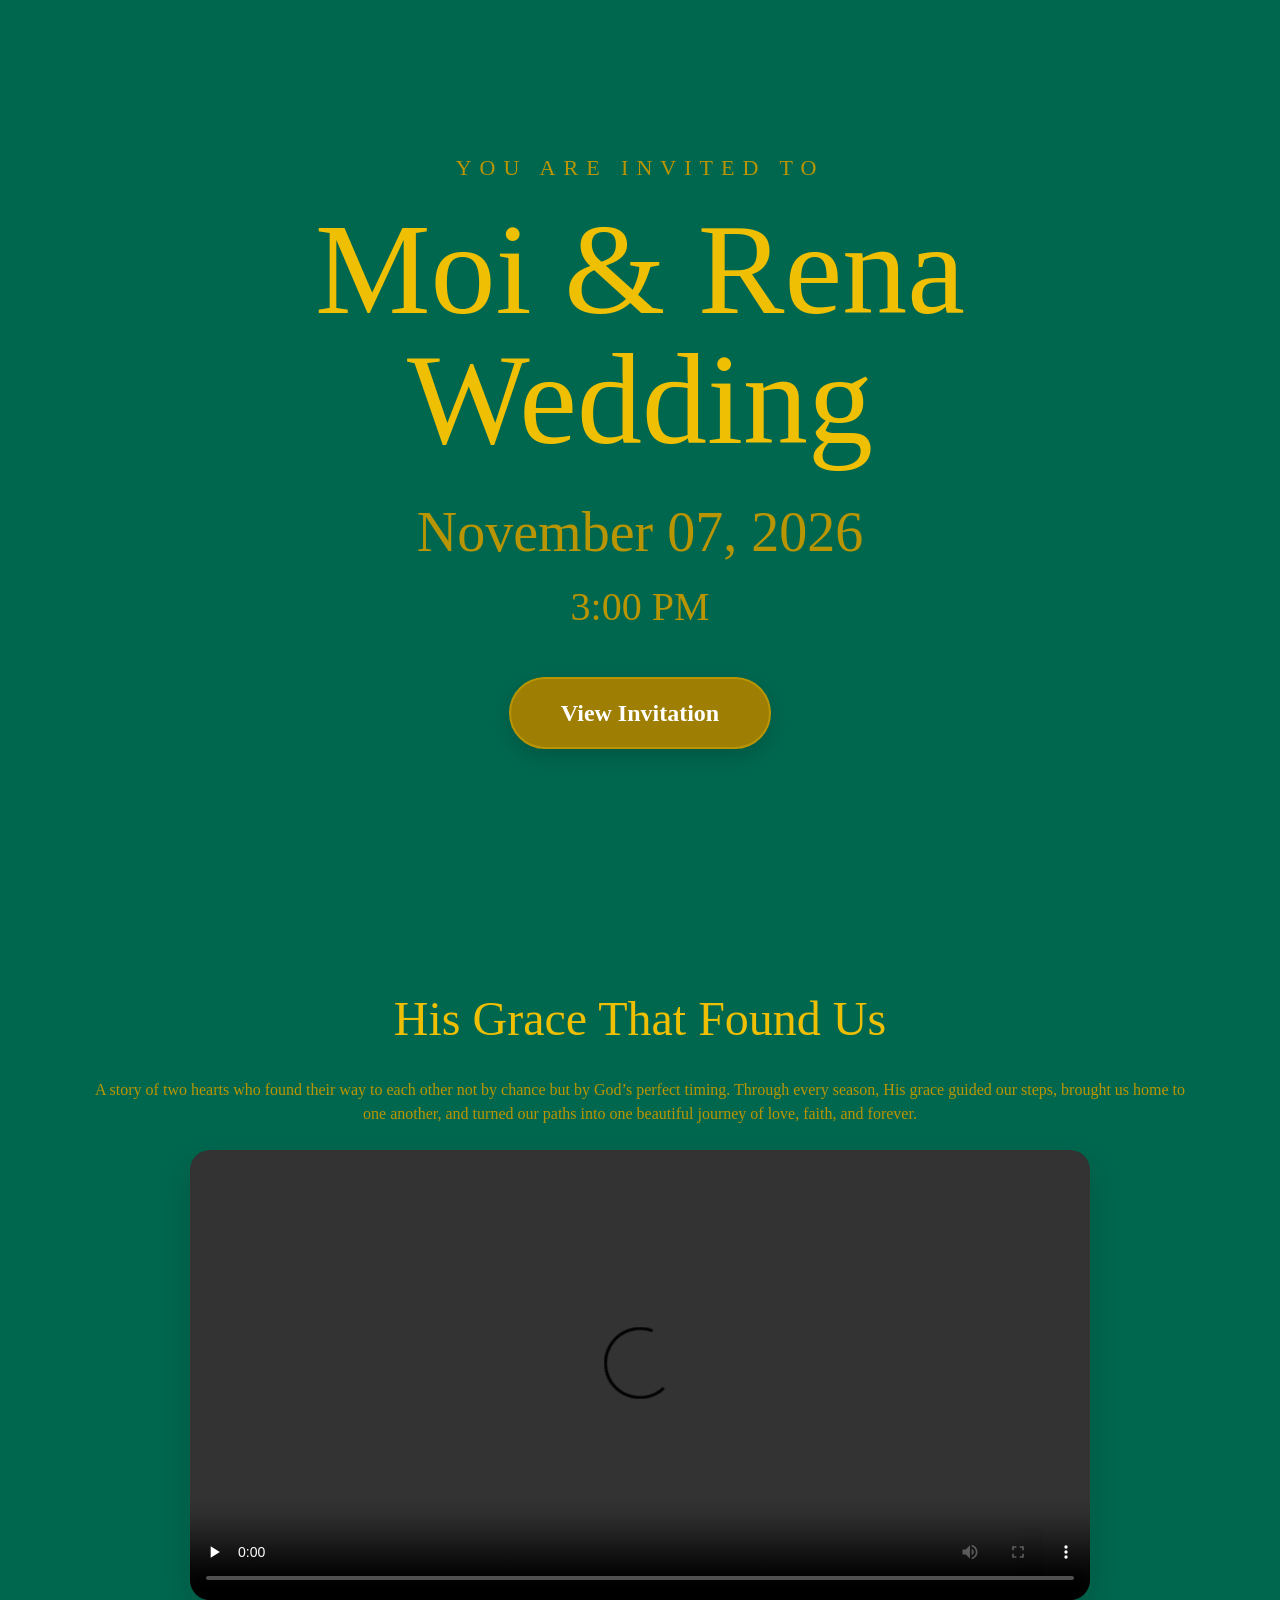
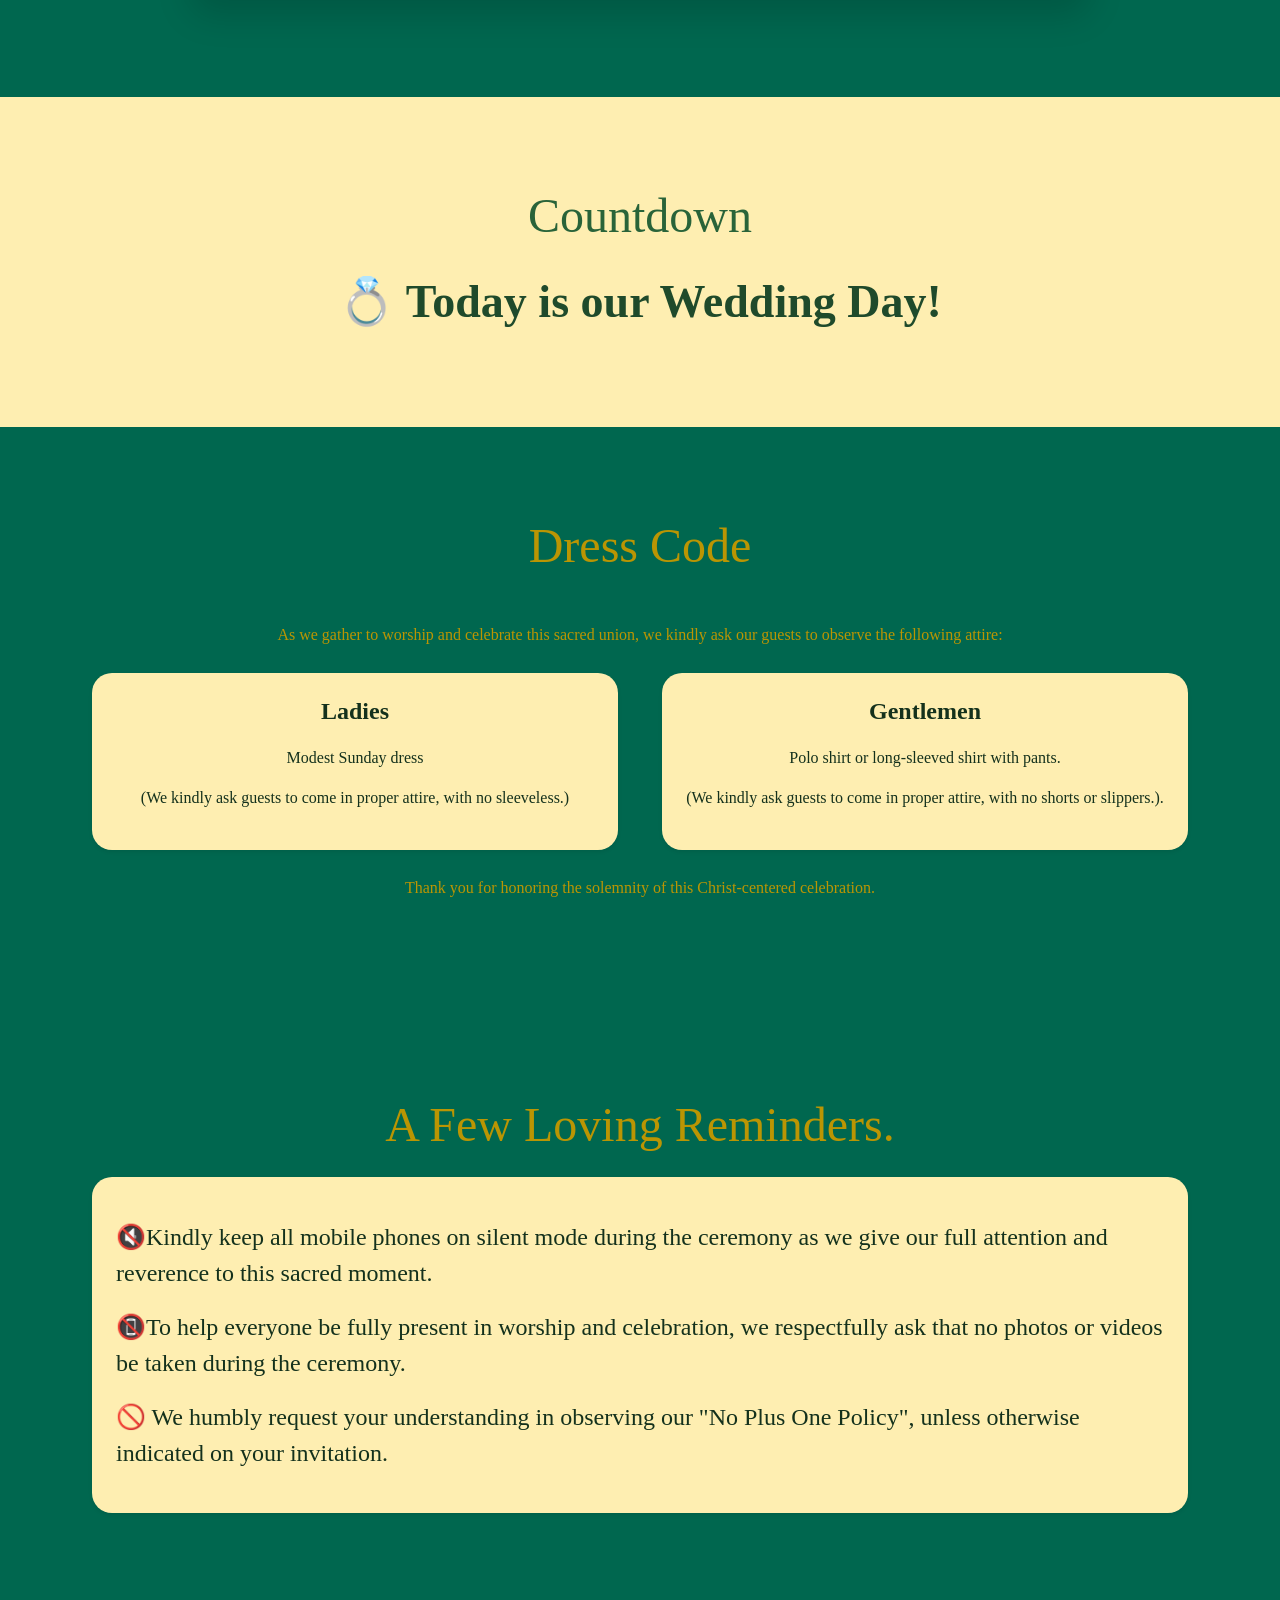
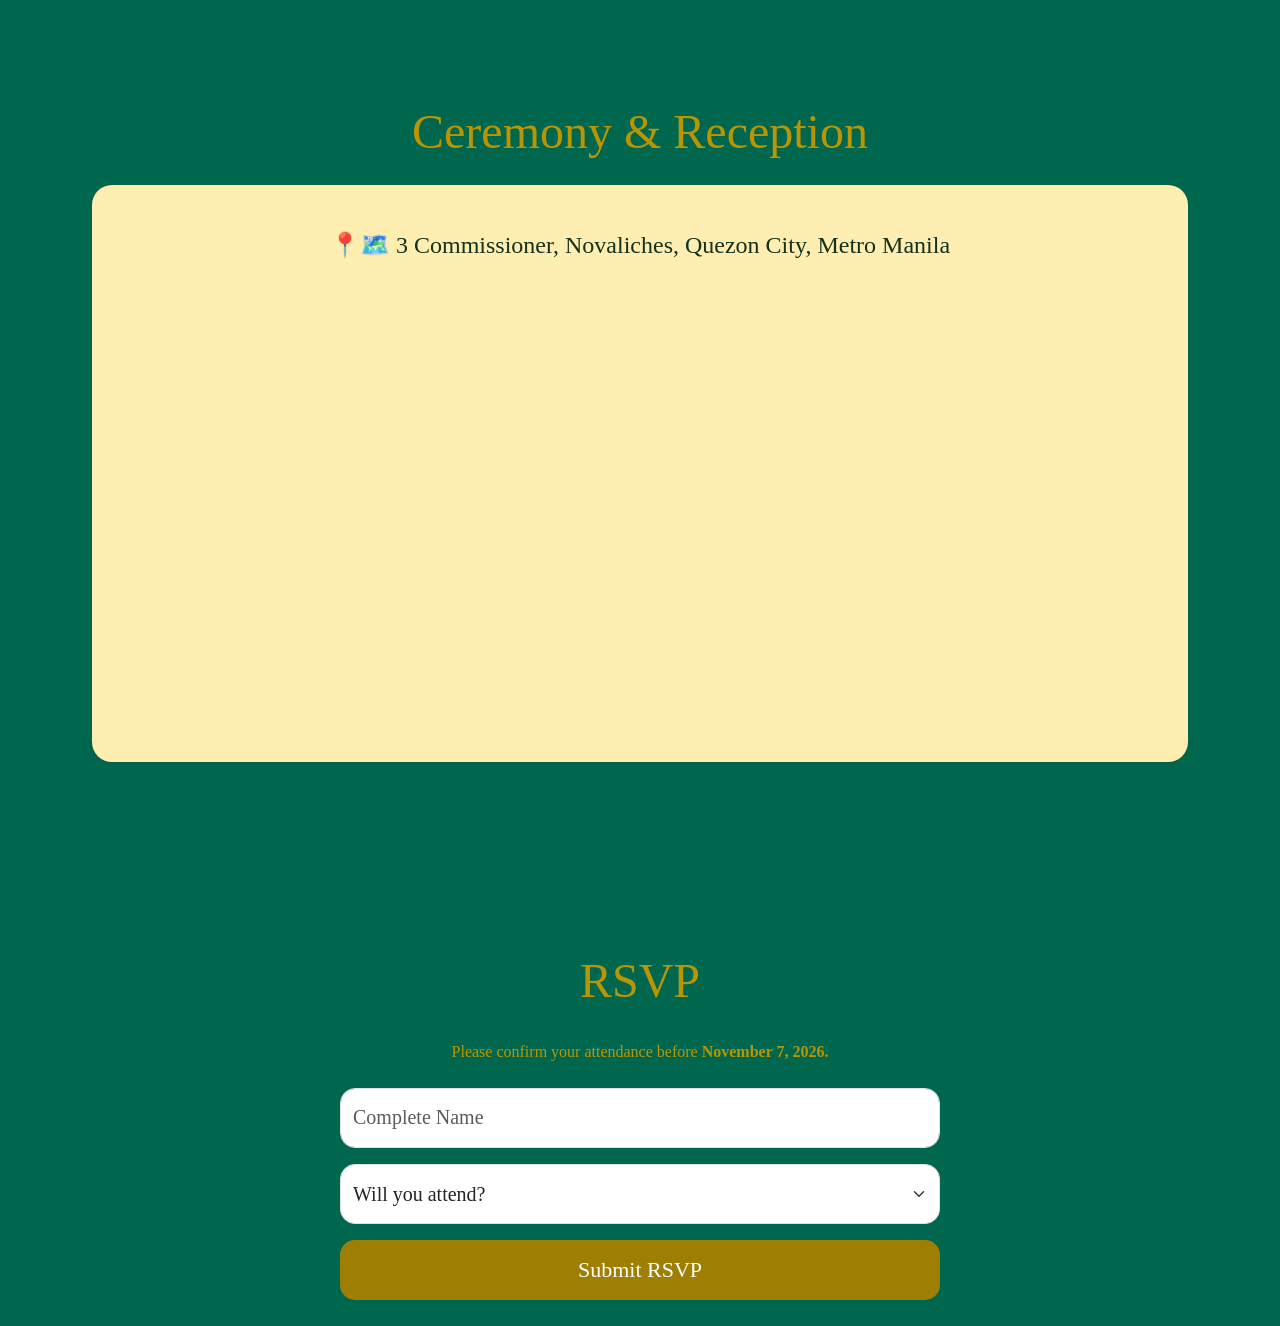
<file: index.html>
<html xmlns="http://www.w3.org/1999/xhtml" lang="en">

<head>
	<meta http-equiv="Content-Type" content="text/html; charset=utf-8" />
	<meta name="description" content="HTTrack is an easy-to-use website mirror utility. It allows you to download a World Wide website from the Internet to a local directory,building recursively all structures, getting html, images, and other files from the server to your computer. Links are rebuiltrelatively so that you can freely browse to the local site (works with any browser). You can mirror several sites together so that you can jump from one toanother. You can, also, update an existing mirror site, or resume an interrupted download. The robot is fully configurable, with an integrated help" />
	<meta name="keywords" content="httrack, HTTRACK, HTTrack, winhttrack, WINHTTRACK, WinHTTrack, offline browser, web mirror utility, aspirateur web, surf offline, web capture, www mirror utility, browse offline, local  site builder, website mirroring, aspirateur www, internet grabber, capture de site web, internet tool, hors connexion, unix, dos, windows 95, windows 98, solaris, ibm580, AIX 4.0, HTS, HTGet, web aspirator, web aspirateur, libre, GPL, GNU, free software" />
	<title></title>
  <!-- Mirror and index made by HTTrack Website Copier/3.49-2 [XR&CO'2014] -->
	<style type="text/css">
	<!--

body {
	margin: 0;  padding: 0;  margin-bottom: 15px;  margin-top: 8px;
	background: #77b;
}
body, td {
	font: 14px "Trebuchet MS", Verdana, Arial, Helvetica, sans-serif;
	}

#subTitle {
	background: #000;  color: #fff;  padding: 4px;  font-weight: bold; 
	}

#siteNavigation a, #siteNavigation .current {
	font-weight: bold;  color: #448;
	}
#siteNavigation a:link    { text-decoration: none; }
#siteNavigation a:visited { text-decoration: none; }

#siteNavigation .current { background-color: #ccd; }

#siteNavigation a:hover   { text-decoration: none;  background-color: #fff;  color: #000; }
#siteNavigation a:active  { text-decoration: none;  background-color: #ccc; }


a:link    { text-decoration: underline;  color: #00f; }
a:visited { text-decoration: underline;  color: #000; }
a:hover   { text-decoration: underline;  color: #c00; }
a:active  { text-decoration: underline; }

#pageContent {
	clear: both;
	border-bottom: 6px solid #000;
	padding: 10px;  padding-top: 20px;
	line-height: 1.65em;
	background-image: url(backblue.gif);
	background-repeat: no-repeat;
	background-position: top right;
	}

#pageContent, #siteNavigation {
	background-color: #ccd;
	}


.imgLeft  { float: left;   margin-right: 10px;  margin-bottom: 10px; }
.imgRight { float: right;  margin-left: 10px;   margin-bottom: 10px; }

hr { height: 1px;  color: #000;  background-color: #000;  margin-bottom: 15px; }

h1 { margin: 0;  font-weight: bold;  font-size: 2em; }
h2 { margin: 0;  font-weight: bold;  font-size: 1.6em; }
h3 { margin: 0;  font-weight: bold;  font-size: 1.3em; }
h4 { margin: 0;  font-weight: bold;  font-size: 1.18em; }

.blak { background-color: #000; }
.hide { display: none; }
.tableWidth { min-width: 400px; }

.tblRegular       { border-collapse: collapse; }
.tblRegular td    { padding: 6px;  background-image: url(fade.gif);  border: 2px solid #99c; }
.tblHeaderColor, .tblHeaderColor td { background: #99c; }
.tblNoBorder td   { border: 0; }


// -->
</style>

</head>

<table width="76%" border="0" align="center" cellspacing="0" cellpadding="3" class="tableWidth">
	<tr>
	<td id="subTitle">HTTrack Website Copier - Open Source offline browser</td>
	</tr>
</table>
<table width="76%" border="0" align="center" cellspacing="0" cellpadding="0" class="tableWidth">
<tr class="blak">
<td>
	<table width="100%" border="0" align="center" cellspacing="1" cellpadding="0">
	<tr>
	<td colspan="6"> 
		<table width="100%" border="0" align="center" cellspacing="0" cellpadding="10">
		<tr> 
		<td id="pageContent"> 
<!-- ==================== End prologue ==================== -->

	<meta name="generator" content="HTTrack Website Copier/3.x">
	<TITLE>Local index - HTTrack</TITLE>
</HEAD>
<BODY>
<H1 ALIGN=Center>Index of locally available sites:</H1>
	<TABLE BORDER="0" WIDTH="100%" CELLSPACING="1" CELLPADDING="0">
		<TR>
			<TD BACKGROUND="fade.gif">
				&middot;
					<A HREF="RENA-MOI/MOI-RENA/index.html">
						
					</A>		
			</TD>
		</TR>
	</TABLE>
	<BR>
	<BR>
	<BR>
  	<H6 ALIGN="RIGHT">
	<I>Mirror and index made by HTTrack Website Copier [XR&amp;CO'2008]</I>
	</H6>
	<!-- Mirror and index made by HTTrack Website Copier/3.49-2 [XR&CO'2014] -->
	<!-- Thanks for using HTTrack Website Copier! -->
	<meta HTTP-EQUIV="Refresh" CONTENT="0; URL=RENA-MOI/MOI-RENA/index.html">


<!-- ==================== Start epilogue ==================== -->
		</td>
		</tr>
		</table>
	</td>
	</tr>
	</table>
</td>
</tr>
</table>

<table width="76%" border="0" align="center" valign="bottom" cellspacing="0" cellpadding="0">
	<tr>
	<td id="footer"><small>&copy; 2008 Xavier Roche & other contributors - Web Design: Leto Kauler.</small></td>
	</tr>
</table>

</body>

</html>
</file>
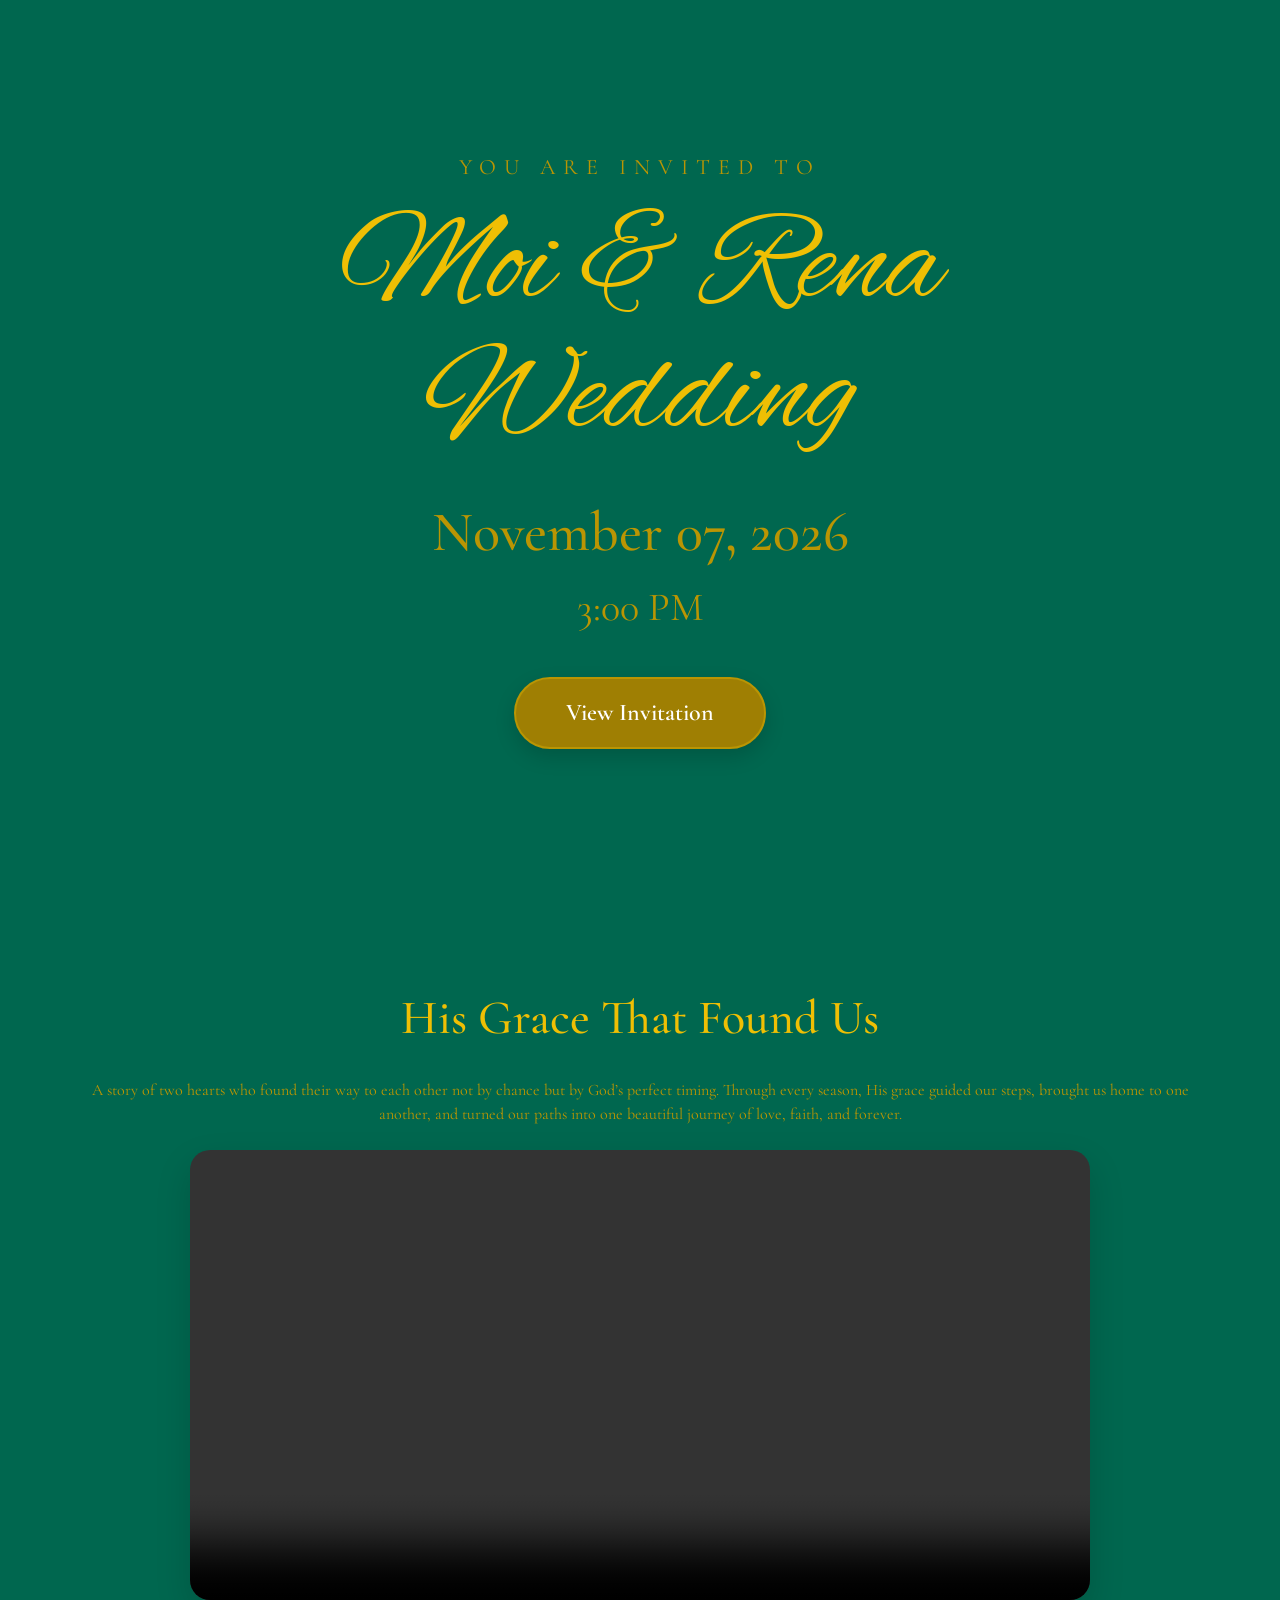
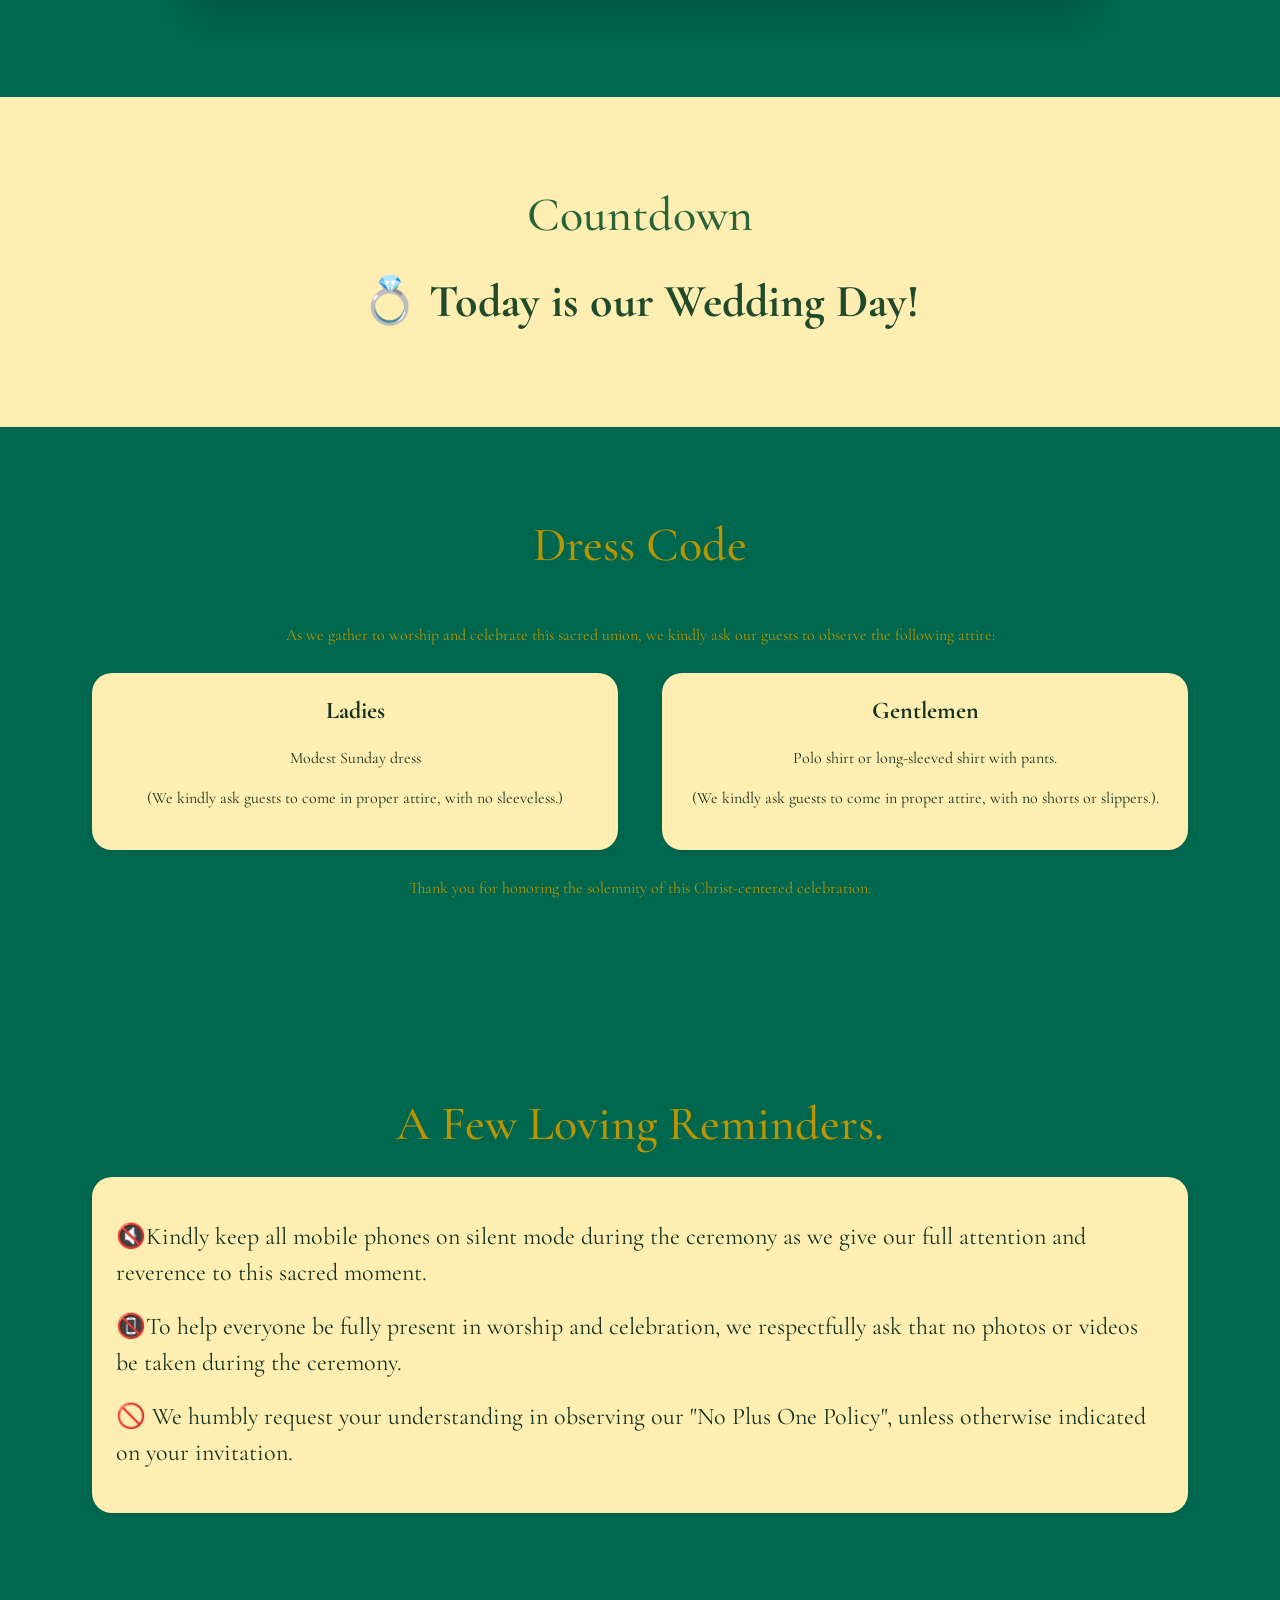
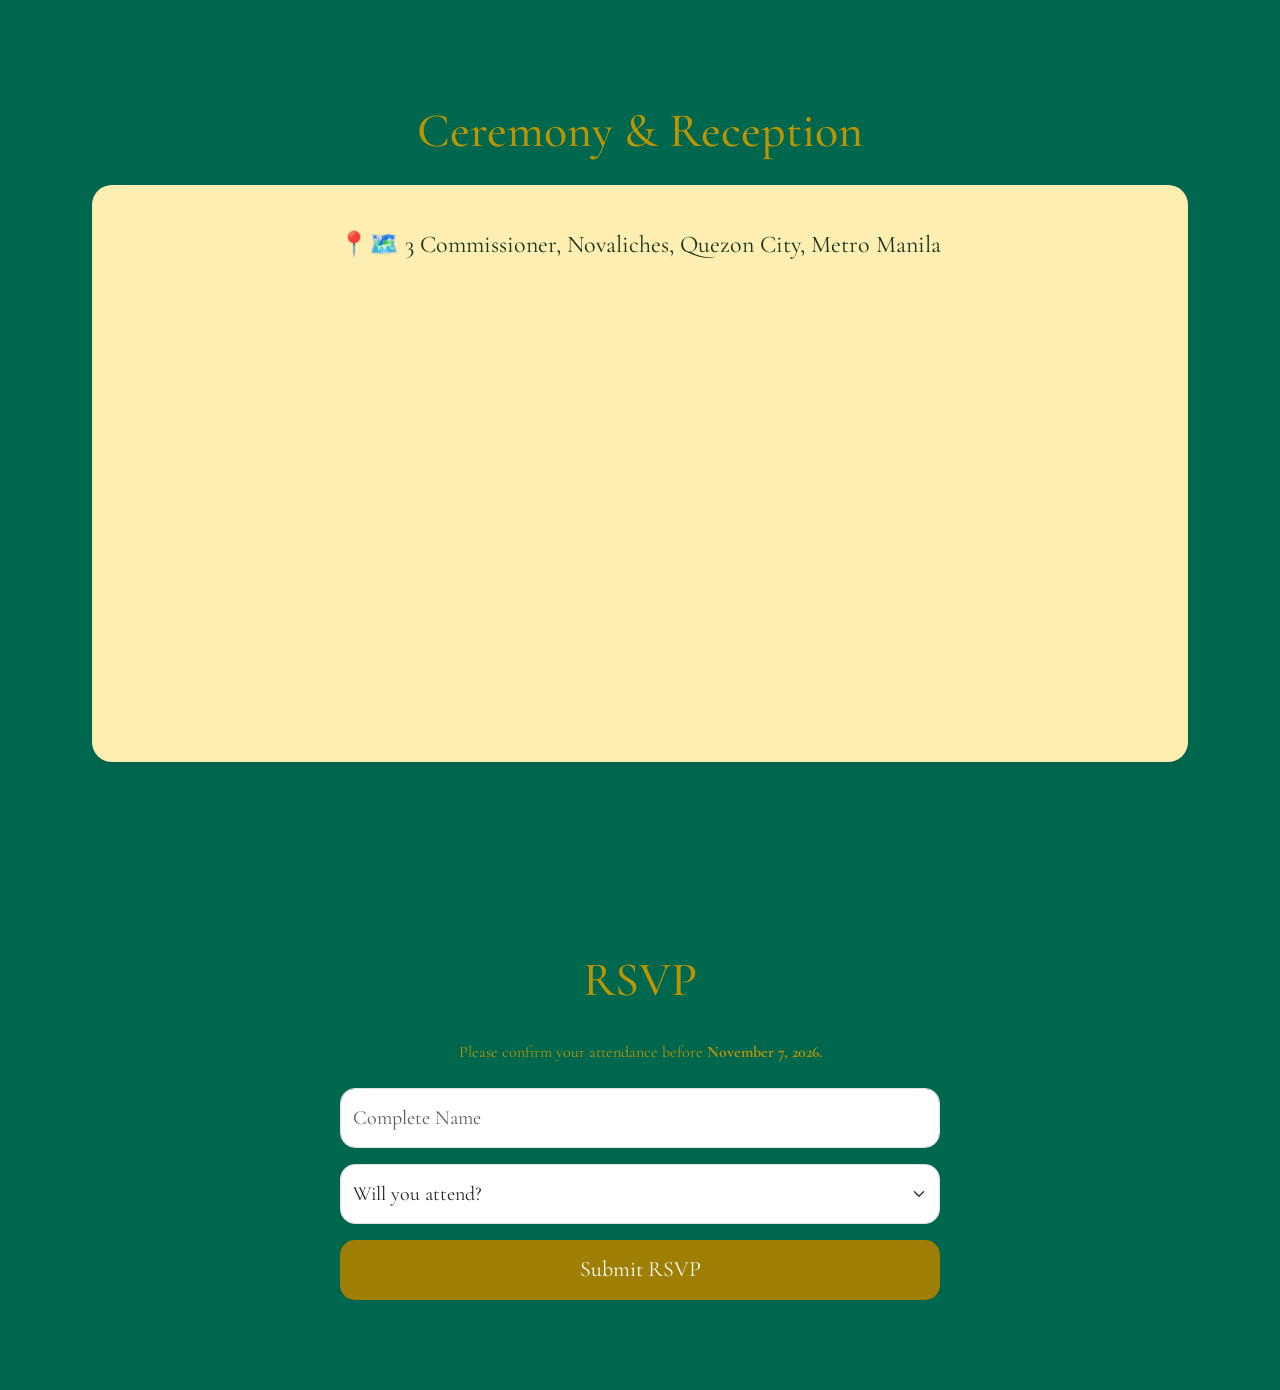
<file: RENA-MOI/MOI-RENA/index.html>
<!DOCTYPE html>
<html lang="en">


<!-- Mirrored from saeruuhhh.github.io/sarah-jayar-wedding/ by HTTrack Website Copier/3.x [XR&CO'2014], Tue, 04 Aug 2026 06:49:25 GMT -->
<!-- Added by HTTrack --><meta http-equiv="content-type" content="text/html;charset=utf-8" /><!-- /Added by HTTrack -->
<head>
    <meta charset="UTF-8">
    <meta name="viewport" content="width=device-width, initial-scale=1.0">
<link href="https://fonts.googleapis.com/css2?family=Alex+Brush&display=swap" rel="stylesheet">



    <title>Moi & Rena | Wedding</title>

    <!-- Bootstrap -->
    <link href="../../cdn.jsdelivr.net/npm/bootstrap%405.3.3/dist/css/bootstrap.min.css" rel="stylesheet">

    <!-- Google Fonts -->
    <link href="https://fonts.googleapis.com/css2?family=Cormorant+Garamond:wght@400;600&amp;family=Great+Vibes&amp;display=swap" rel="stylesheet">

    <link rel="stylesheet" href="style.css">
</head>

<body>

<!-- ================= HERO ================= -->

<section class="hero">

    <div class="overlay text-center">

        <p class="small-title">
            YOU ARE INVITED TO
        </p>

        <h1 class="couple-name">
            Moi &amp; Rena Wedding
        </h1>

        <h2 class="wedding-date">
            November 07, 2026
        </h2>

        <p class="wedding-time">
            3:00 PM
        </p>

        <button
    type="button"
    class="btn invitation-btn"
    data-bs-toggle="modal"
    data-bs-target="#invitationModal">
    View Invitation
</button>

    </div>

</section>


<!-- ================= INVITATION MODAL ================= -->

<div class="modal fade"
     id="invitationModal"
     tabindex="-1">

    <div class="modal-dialog modal-xl modal-dialog-centered">

        <div class="modal-content">

            <div class="modal-header">

                <h5 class="modal-title">
                    Our Wedding Invitation
                </h5>

                <button
                    type="button"
                    class="btn-close"
                    data-bs-dismiss="modal">
                </button>

            </div>

            <div class="modal-body text-center">

                <img src="2.png"
                     class="img-fluid invitation mb-4"
                     alt="Invitation Front">
                     <img src="3.png"
                     class="img-fluid invitation mb-4"
                     alt="Invitation Front">
                      <img src="4.png"
                     class="img-fluid invitation mb-4"
                     alt="Invitation Front">
                      <img src="5.png"
                     class="img-fluid invitation mb-4"
                     alt="Invitation Front">
                      <img src="6.png"
                     class="img-fluid invitation mb-4"
                     alt="Invitation Front">

                <img src="7.png"
                     class="img-fluid invitation"
                     alt="Invitation Back">

            </div>

        </div>

    </div>

</div>

<!-- ================= PRENUP VIDEO ================= -->

<section class="section">

    <div class="container text-center">

        <h2 class="section-title" style="color:#EFBF04;">
            His Grace That Found Us

        </h2>

        <p class="mb-4">
           A story of two hearts who found their way to each other not by chance but by God’s perfect timing. Through every season, His grace guided our steps, brought us home to one another, and turned our paths into one beautiful journey of love, faith, and forever.
        </p>

        <video
            class="prenup-video"
            controls
            preload="metadata">

            <source src="videos/prenup.mp4" type="video/mp4">

            Your browser does not support the video tag.

        </video>

    </div>

</section>
    
<!-- ================= COUNTDOWN ================= -->

<section class="section countdown-section">

    <div class="container text-center">

        <h2 style="color: #296339;">Countdown</h2>

        <h3 id="countdown"></h3>

    </div>

</section>


<!-- ================= DRESS CODE ================= -->

<section class="section">

<div class="container">

<h2 class="text-center mb-5">Dress Code </h2>
<center>
<p> As we gather to worship and celebrate this sacred union, we kindly ask our guests to observe the following attire:</p>   
</center>
<div class="row">

<div class="col-md-6">

<div class="card p-4 shadow-sm" style="color:#14311C;">

<h4><b>Ladies</b></h4>

<p> Modest Sunday dress </p>
<p> (We kindly ask guests to come in proper attire, with no sleeveless.)</p>

</div>

</div>

<div class="col-md-6">

<div class="card p-4 shadow-sm" style="color:#14311C;" >

<h4><b>Gentlemen</b></h4>

<p>Polo shirt or long-sleeved shirt with pants. </p>
<p>(We kindly ask guests to come in proper attire, with no shorts or slippers.).</p>

</div>

</div>

</div>

</div>
<p></p>
<p></p>
<center>
<p>Thank you for honoring the solemnity of this Christ-centered celebration.</p></center>
</section>



<!-- ================= REMINDERS ================= -->

<section class="section reminder">

<div class="container">

<h2 class="text-center mb-4">
A Few Loving Reminders. 
</h2>

<div class="card p-4 shadow-sm" style="color:#14311C;">

<ul class="mb-0">
<ul style="text-align: left;">
<li>🔇Kindly keep all mobile phones on silent mode during the ceremony as we give our full attention and reverence to this sacred moment.</li>

<li>📵To help everyone be fully present in worship and celebration, we respectfully ask that no photos or videos be taken during the ceremony.</li>

<li>🚫 We humbly request your understanding in observing our "No Plus One Policy", unless otherwise indicated on your invitation.
</li>
</ul>

</ul>

</div>

</div>

</section>
<section class="section reminder">

<div class="container">

<h2 class="text-center mb-4">
Ceremony & Reception
</h2>

<div class="card p-4 shadow-sm">

<ul class="mb-0">

<li style="color:#14311C;">📍🗺️ 3 Commissioner, Novaliches, Quezon City, Metro Manila</li>
<div class="map-container">
<iframe src="https://www.google.com/maps/embed?pb=!3m2!1sen!2sph!4v1785830007660!5m2!1sen!2sph!6m8!1m7!1sxwkU7sv9VZz-eMylF67Oyg!2m2!1d14.70966748523038!2d121.0381912465574!3f116.34793442747929!4f-34.24836597520955!5f0.7820865974627469" width="600" height="450" style="border:0;" allowfullscreen="" loading="lazy" referrerpolicy="strict-origin-when-cross-origin"></iframe>
<div class="map-container">
    <style>
  .map-container {
    width: 100%;
    max-width: 800px; /* Optional: Sets a maximum width for large screens */
    margin: 0 auto;   /* Optional: Centers the map on the page */
  }

  .map-container iframe {
    width: 100%;
    aspect-ratio: 16 / 9; /* Automatically calculates height based on width */
    border: 0;
  }
</style>
</ul>

</div>

</div>

</section>



<!-- ================= RSVP ================= -->

<section id="rsvp" class="section">

    <div class="container">

        <h2 class="text-center">
            RSVP
        </h2>

        <p class="text-center mb-4">
          Please confirm your attendance before 
            <strong>November 7, 2026.</strong>
        </p>

        <form
            id="rsvpForm"
            action="https://docs.google.com/forms/u/0/d/e/1FAIpQLScNwxRVZ9oNA1aKVEEjHhE_tfOoUlTtO_cZ6wUzYLbgiR9Yaw/formResponse"
            method="POST"
            target="rsvpSubmissionFrame">

            <input
                type="text"
                id="guestName"
                name="entry.1512136893"
                class="form-control mb-3"
                placeholder="Complete Name"
                autocomplete="name"
                required>

            <select
                id="attendance"
                name="entry.226706584"
                class="form-select mb-3"
                required>

                <option value="" selected disabled>
                    Will you attend?
                </option>

                <option value="Joyfully Accepts">
                    Joyfully Accepts
                </option>

                <option value="Regretfully Declines">
                    Regretfully Declines
                </option>

            </select>

            <button
                type="submit"
                id="rsvpSubmitButton"
                class="btn btn-success w-100">

                Submit RSVP

            </button>

        </form>

        <!-- Google Forms submits inside this hidden frame. -->
        <iframe
            id="rsvpSubmissionFrame"
            name="rsvpSubmissionFrame"
            title="RSVP submission"
            style="display:none;">
        </iframe>

        <div
            id="successMessage"
            class="alert alert-success mt-4 text-center"
            role="status"
            aria-live="polite"
            style="display:none; background: #FEEEB1; color:#14311C;">

            <h5>Thank you for your response! 
We look forward to celebrating our special day with you as we rejoice in God's faithfulness. God bless!</h5>

            <p class="mb-0">
                We have received your RSVP.<br>
                We look forward to celebrating our special day with you!
            </p>

        </div>

    </div>

</section>


<!-- Bootstrap JS -->
<script src="../../cdn.jsdelivr.net/npm/bootstrap%405.3.3/dist/js/bootstrap.bundle.min.js"></script>

<script src="scriptae52.js?v=5"></script>

</body>


<!-- Mirrored from saeruuhhh.github.io/sarah-jayar-wedding/ by HTTrack Website Copier/3.x [XR&CO'2014], Tue, 04 Aug 2026 06:49:28 GMT -->
</html>
</file>
<file: RENA-MOI/MOI-RENA/style.css>
/* ===========================
   GENERAL
=========================== */

body{
    margin:0;
    padding:0;
    background:#00674F;
    color:#BA9503;
    font-family:'Cormorant Garamond', serif;
}

.section{
    padding:90px 20px;
}

h2{
    font-size:48px;
    margin-bottom:30px;
}


/* ===========================
   HERO
=========================== */

.hero{
    min-height:100vh;
    display:flex;
    justify-content:center;
    align-items:center;
    text-align:center;
    background:#00674F;
}

.overlay{
    width:100%;
    max-width:1000px;
    padding:20px;
}

.small-title{
    letter-spacing:8px;
    font-size:22px;
    color:#BA9503;
    margin-bottom:20px;
}

.couple-name{
    font-family:'Alex Brush', cursive;
    font-size:130px;
    color:#EFBF04;
    line-height:1;
    margin-bottom:35px;
}

.wedding-date{
    font-size:56px;
    margin-bottom:10px;
}

.wedding-time{
    font-size:40px;
    margin-bottom:40px;
}

.invitation-btn{
    display:inline-block !important;
    background-color:#9F7F03 !important;
    color:#ffffff !important;
    border:2px solid #BA9503 !important;
    padding:16px 50px !important;
    border-radius:50px !important;
    font-size:24px;
    font-weight:600;
    text-decoration:none !important;
    cursor:pointer;
    transition:all .3s ease;
    box-shadow:0 8px 20px rgba(0,0,0,.15);
}

.invitation-btn:hover{
    background-color:#9F7F03 !important;
    border-color:#9F7F03 !important;
    color:#ffffff !important;
    transform:translateY(-3px);
}


/* ===========================
   COUNTDOWN
=========================== */

.countdown-section{

    background:#FEEEB1;

}

#countdown{

    font-size:46px;

    color:#1F4A2B;

    font-weight:bold;

}


/* ===========================
   CARDS
=========================== */

.card{

    border:none;
margin: 10px;
    border-radius:20px;
    padding:30px;

    text-align:center;

    background:#FEEEB1;

    box-shadow:0 10px 25px rgba(0,0,0,.08);

}

.card h4{

    margin-bottom:20px;

}


/* ===========================
   REMINDER
=========================== */

.reminder ul{

    list-style:none;

    padding:0;

}

.reminder li{

    margin:18px 0;

    font-size:24px;

}


/* ===========================
   RSVP
=========================== */

form{

    max-width:600px;

    margin:auto;

}

.form-control,
.form-select{

    height:60px;

    font-size:20px;

    border-radius:15px;

}

.btn-success{

    background:#9F7F03;

    border:none;

    border-radius:15px;

    height:60px;

    font-size:22px;

}

.btn-success:hover{

    background:#55614f;

}


/* ===========================
   INVITATION IMAGES
=========================== */

.invitation{

    width:100%;

    max-width:700px;

    border-radius:20px;

    box-shadow:0 12px 30px rgba(0,0,0,.12);

}


/* ===========================
   MOBILE
=========================== */

@media(max-width:768px){

.small-title{

    font-size:18px;

    letter-spacing:5px;

}

.couple-name{

    font-size:78px;

}

.wedding-date{

    font-size:36px;

}

.wedding-time{

    font-size:28px;

}

.invitation-btn{

    width:260px;

    font-size:24px;

}

#countdown{

    font-size:34px;

}

.reminder li{

    font-size:20px;

}

h2{

    font-size:38px;

}

}
/* ==========================
   PRENUP VIDEO
========================== */

.prenup-video{

    width:100%;
    max-width:900px;

    border-radius:20px;

    box-shadow:0 15px 35px rgba(0,0,0,.15);

    overflow:hidden;

}
.album .responsive-container-block {
  min-height: 75px;
  height: fit-content;
  width: 100%;
  padding-top: 10px;
  padding-right: 10px;
  padding-bottom: 10px;
  padding-left: 10px;
  display: flex;
  flex-wrap: wrap;
  margin-top: 0px;
  margin-right: auto;
  margin-bottom: 0px;
  margin-left: auto;
  justify-content: flex-start;
}

.album .responsive-container-block.bg {
  max-width: 1320px;
  margin: 0 0 0 0;
  justify-content: space-between;
}

.album .img {
  width: 100%;
  margin: 0 0 20px 0;
}

.album #i9rb {
  color: black;
}

.album #ir6i {
  color: black;
}

.album #ikz3b {
  color: black;
}

.album .responsive-container-block.img-cont {
  flex-direction: column;
  max-width: 33.3%;
  min-height: auto;
  margin: 0 0 0 0;
  height: 100%;
}

.album #ipix {
  color: black;
}

.album #ipzoh {
  color: black;
}

.album #ig5q8 {
  color: black;
}

.album #imtzl {
  color: black;
}

.album #i53es {
  color: black;
}

.album .img.img-big {
  height: 50%;
  margin: 0 0 16px 0;
}

@media (max-width: 1024px) {
  .album .img {
    margin: 0 0 18px 0;
  }
}

@media (max-width: 768px) {
  .album .img {
    max-width: 32.5%;
    margin: 0 0 0 0;
  }

  .album .responsive-container-block.bg {
    flex-direction: column;
  }

  .album .responsive-container-block.img-cont {
    max-width: 100%;
    flex-direction: row;
    justify-content: space-between;
  }

  .album .img.img-big {
    max-width: 49%;
    margin: 0 0 0 0;
  }
}

@media (max-width: 500px) {
  .album .img {
    max-width: 94%;
    margin: 0 0 25px 0;
  }

  .album .responsive-container-block.img-cont {
    flex-direction: column;
    align-items: center;
    padding: 10px 10px 10px 10px;
  }

  .album .img.img-big {
    max-width: 94%;
    margin: 0 0 25px 0;
  }

  .album .img.img-last {
    margin: 0 0 5px 0;
  }
}
@import url('https://fonts.googleapis.com/css2?family=Nunito:wght@200;300;400;600;700;800&amp;display=swap');

*,
*:before,
*:after {
  -moz-box-sizing: border-box;
  -webkit-box-sizing: border-box;
  box-sizing: border-box;
}

body {
  margin: 0;
}

.wk-desk-1 {
  width: 8.333333%;
}

.wk-desk-2 {
  width: 16.666667%;
}

.wk-desk-3 {
  width: 25%;
}

.wk-desk-4 {
  width: 33.333333%;
}

.wk-desk-5 {
  width: 41.666667%;
}

.wk-desk-6 {
  width: 50%;
}

.wk-desk-7 {
  width: 58.333333%;
}

.wk-desk-8 {
  width: 66.666667%;
}

.wk-desk-9 {
  width: 75%;
}

.wk-desk-10 {
  width: 83.333333%;
}

.wk-desk-11 {
  width: 91.666667%;
}

.wk-desk-12 {
  width: 100%;
}

@media (max-width: 1024px) {
  .wk-ipadp-1 {
    width: 8.333333%;
  }

  .wk-ipadp-2 {
    width: 16.666667%;
  }

  .wk-ipadp-3 {
    width: 25%;
  }

  .wk-ipadp-4 {
    width: 33.333333%;
  }

  .wk-ipadp-5 {
    width: 41.666667%;
  }

  .wk-ipadp-6 {
    width: 50%;
  }

  .wk-ipadp-7 {
    width: 58.333333%;
  }

  .wk-ipadp-8 {
    width: 66.666667%;
  }

  .wk-ipadp-9 {
    width: 75%;
  }

  .wk-ipadp-10 {
    width: 83.333333%;
  }

  .wk-ipadp-11 {
    width: 91.666667%;
  }

  .wk-ipadp-12 {
    width: 100%;
  }
}

@media (max-width: 768px) {
  .wk-tab-1 {
    width: 8.333333%;
  }

  .wk-tab-2 {
    width: 16.666667%;
  }

  .wk-tab-3 {
    width: 25%;
  }

  .wk-tab-4 {
    width: 33.333333%;
  }

  .wk-tab-5 {
    width: 41.666667%;
  }

  .wk-tab-6 {
    width: 50%;
  }

  .wk-tab-7 {
    width: 58.333333%;
  }

  .wk-tab-8 {
    width: 66.666667%;
  }

  .wk-tab-9 {
    width: 75%;
  }

  .wk-tab-10 {
    width: 83.333333%;
  }

  .wk-tab-11 {
    width: 91.666667%;
  }

  .wk-tab-12 {
    width: 100%;
  }
}

@media (max-width: 500px) {
  .wk-mobile-1 {
    width: 8.333333%;
  }

  .wk-mobile-2 {
    width: 16.666667%;
  }

  .wk-mobile-3 {
    width: 25%;
  }

  .wk-mobile-4 {
    width: 33.333333%;
  }

  .wk-mobile-5 {
    width: 41.666667%;
  }

  .wk-mobile-6 {
    width: 50%;
  }

  .wk-mobile-7 {
    width: 58.333333%;
  }

  .wk-mobile-8 {
    width: 66.666667%;
  }

  .wk-mobile-9 {
    width: 75%;
  }

  .wk-mobile-10 {
    width: 83.333333%;
  }

  .wk-mobile-11 {
    width: 91.666667%;
  }

  .wk-mobile-12 {
    width: 100%;
  }
}
</file>
